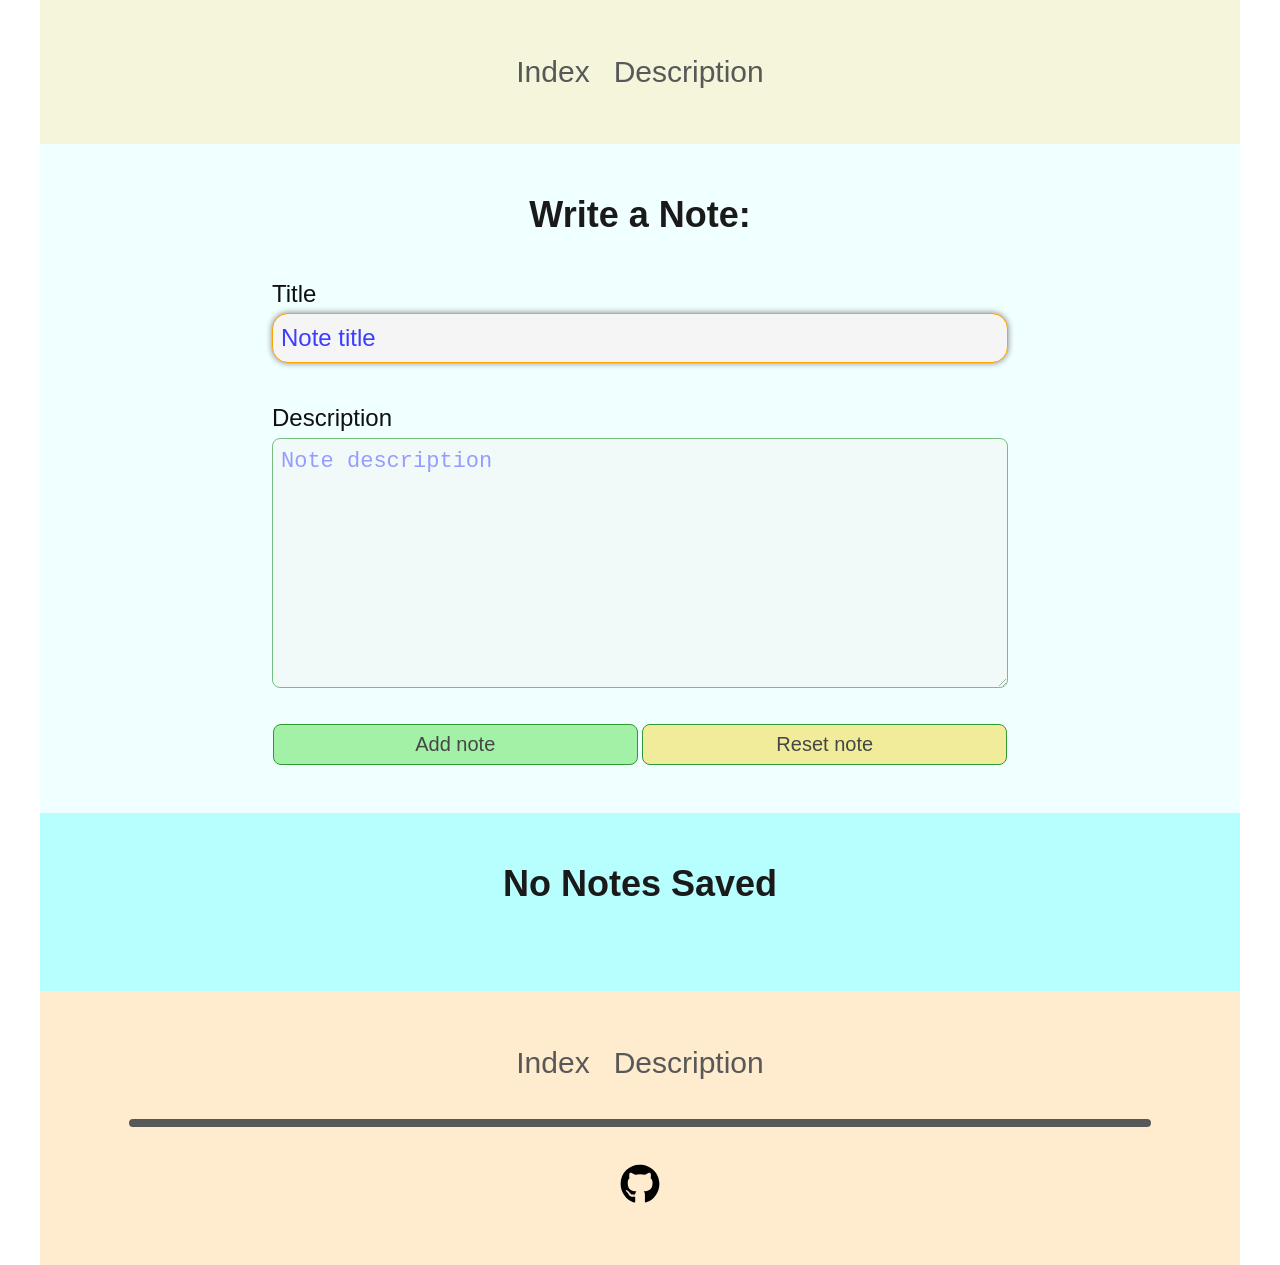
<file: index.html>
<!DOCTYPE html>
<html lang="en-us">
  <head>
    <title>Notes App</title>
    <meta charset="UTF-8">
    <meta name="viewport" content="width=device-width, initial-scale=1.0">
    <link rel="stylesheet" href="assets/styles/index.css">
    <link rel="icon" type="image/x-icon" href="assets/icons/pen.svg">
  </head>
  <body>
    <header id="header">
      <nav>
        <ul class="links-list">
          <li><a href="./index.html">Index</a></li>
          <li><a href="src/description.html">Description</a></li>
        </ul>
      </nav>
    </header>
    <section id="new-note">
      <h1 class="section-header">Write a Note:</h1>
      <div class="note-input">
        <label for="new-note-title">Title</label>
        <input type="text" id="new-note-title" name="new-note-title" 
        maxlength="12" placeholder="Note title" autofocus>
      </div>
      <div class="note-input">
        <label for="new-note-description">Description</label>
        <textarea id="new-note-description" name="new-note-description" 
        maxlength="150" placeholder="Note description"></textarea>
      </div>
      <input type="hidden" id="new-note-id" name="new-note-id" value="">
      <div id="new-note-controls">
        <button type="submit" id="add-note">Add note</button>
        <button type="button" id="reset-note">Reset note</button>
      </div>
    </section>
    <section id="modal">
      <div id="modal-content">
        <button id="close-modal">&times;</button>
        <p id="modal-message"></p>
        <button id="delete-modal">Delete</button>
      </div>
    </section>
    <section id="note-list">
      <div id="header-container">
        <h2 class="section-header" id="list-header">Saved Notes:</h2>
        <button id="download-notes">Download notes</button>
      </div>
      <div id="saved-notes"></div>
      <button id="delete-all-notes">Delete all notes</button>
    </section>
    <footer id="footer">
      <div>
        <ul class="links-list">
          <li><a href="./index.html">Index</a></li>
          <li><a href="src/description.html">Description</a></li>
        </ul>
      </div>
      <hr id="footer-divider">
      <a href="https://github.com/valdas-k"><img src="assets/icons/github.svg" id="contacts-icon"></a>
    </footer>
    <script src="assets/scripts/form.js"></script>
  </body>
</html>
</file>
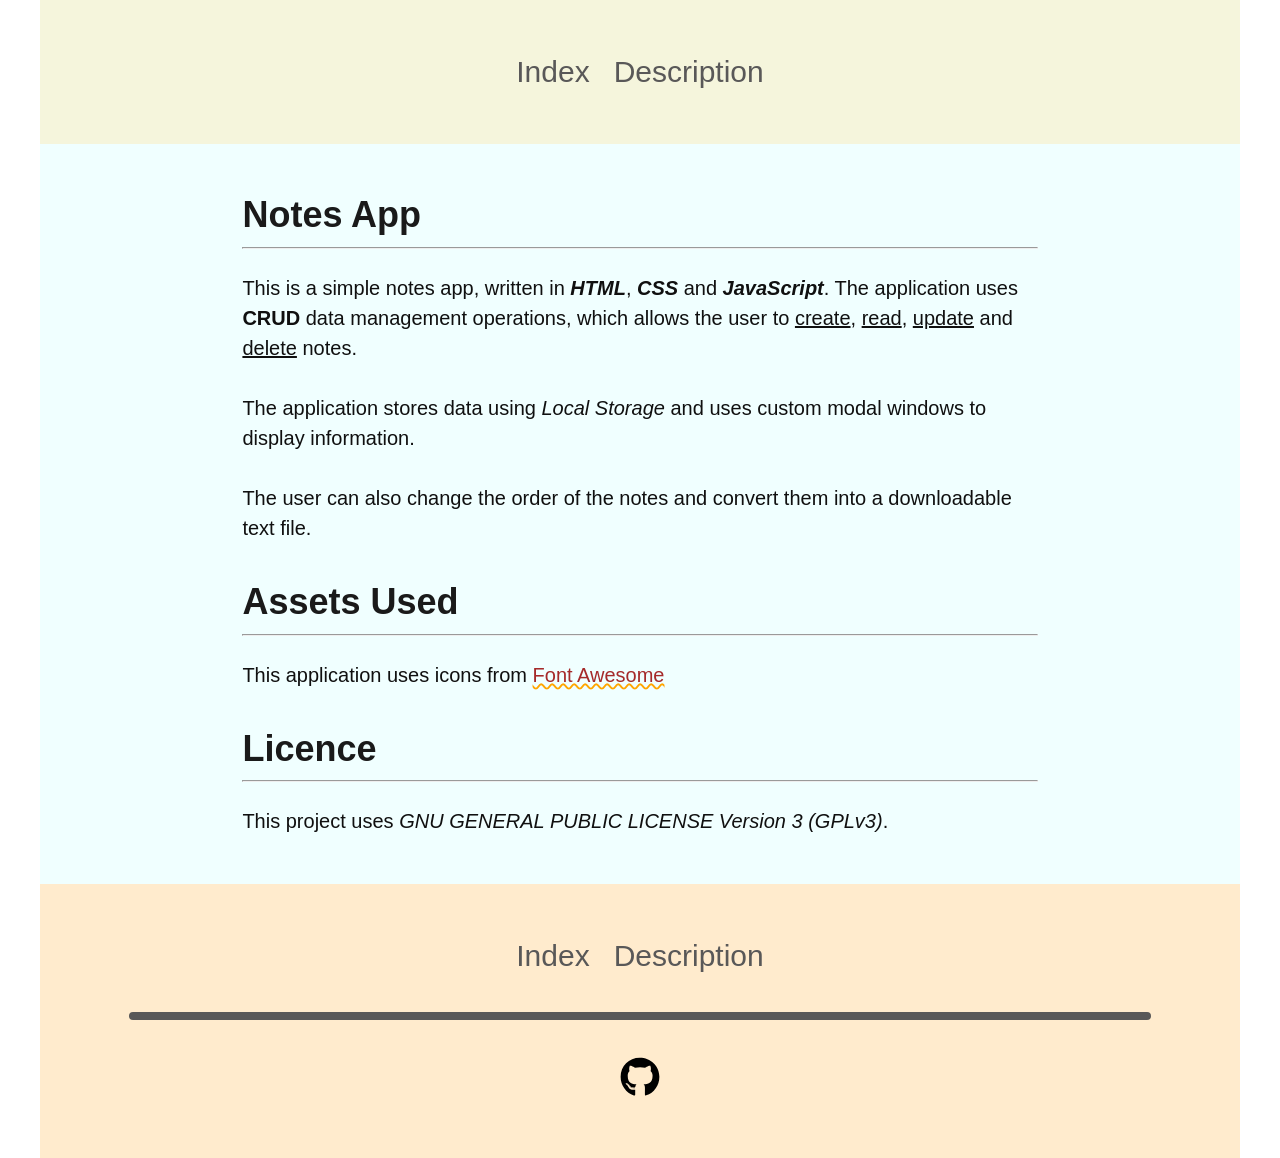
<file: src/description.html>
<!DOCTYPE html>
<html lang="en-us">
  <head>
    <title>App Description</title>
    <meta charset="UTF-8">
    <meta name="viewport" content="width=device-width, initial-scale=1.0">
    <link rel="stylesheet" href="../assets/styles/index.css">
    <link rel="icon" type="image/x-icon" href="../assets/icons/pen.svg">
  </head>
  <body>
    <header id="header">
      <nav>
        <ul class="links-list">
          <li><a href="../index.html">Index</a></li>
          <li><a href="./description.html">Description</a></li>
        </ul>
      </nav>
    </header>
    <section id="project-description">
      <div class="description-container">
        <h1 class="section-header">Notes App</h1>
        <hr class="description-divider">
        <p class="description-text">
          This is a simple notes app, written in <strong><em>HTML</em></strong>, 
          <strong><em>CSS</em></strong> and <strong><em>JavaScript</em></strong>. 
          The application uses <strong>CRUD</strong> data management operations, which allows the user 
          to <u>create</u>, <u>read</u>, <u>update</u> and <u>delete</u> notes.<br><br>
          The application stores data using <em>Local Storage</em> 
          and uses custom modal windows to display information.<br><br>
          The user can also change the order of the notes and convert them into a downloadable text file.
        </p>
      </div>
      <div class="description-container">
        <h2 class="section-header">Assets Used</h2>
        <hr class="description-divider">
        <p class="description-text">This application uses icons from 
          <a id="styled-link" href="https://fontawesome.com/">Font Awesome</a>
        </p>
      </div>
      <div class="description-container">
        <h3 class="section-header">Licence</h3>
        <hr class="description-divider">
        <p class="description-text">This project uses <em>GNU GENERAL PUBLIC LICENSE Version 3 (GPLv3)</em>.</p>
      </div>
    </section>
    <footer id="footer">
      <div>
        <ul class="links-list">
          <li><a href="./index.html">Index</a></li>
          <li><a href="src/description.html">Description</a></li>
        </ul>
      </div>
      <hr id="footer-divider">
      <a href="https://github.com/valdas-k"><img src="../assets/icons/github.svg" id="contacts-icon"></a>
    </footer>
  </body>
</html>
</file>
<file: assets/styles/index.css>
* {
  margin: 0;
  padding: 0;
  box-sizing: border-box;
}

:root {
  --placeholder-color: rgb(61, 61, 255);
  --header-color: #1a1a1a;
}

body {
  font-family: 'Lucida Sans', 'Lucida Sans Regular', 'Lucida Grande', 'Lucida Sans Unicode', Verdana, sans-serif;
  max-width: 1200px;
  margin: auto;
  line-height: 1.6;
}

.section-header {
  font-size: 2.25rem;
  line-height: 1.3;
  color: var(--header-color);
}

/* header */
#header {
  background-color: beige;
  padding: 48px 32px;
}

.links-list {
  display: flex;
  flex-direction: row;
  flex-wrap: wrap;
  align-items: center;
  justify-content: center;
  column-gap: 24px;
  row-gap: 0px;
  list-style-type: none;
  font-size: 1.875rem;
}

.links-list a {
  text-decoration: none;
  color: rgb(89, 88, 88);
}

.links-list a:hover {
  text-decoration: underline double palevioletred;
  color: rgb(9, 9, 9);
}

/* new note section */
#new-note {
  display: flex;
  flex-direction: column;
  align-items: center;
  padding: 48px 32px;
  gap: 36px;
  background-color: azure;
}

#download-notes {
  width: 100%;
  font-size: 1.25rem;
  padding: 8px 0px;
  border-radius: 8px;
  border: 1px solid green;
  transition: 0.3s linear;
  opacity: 0.8;
  background-color: rgb(79, 217, 227);
  color: rgb(27, 26, 26);
}

#delete-all-notes {
  width: 100%;
  background-color: red;
  color: aliceblue;
  font-size: 1.25rem;
  padding: 8px 0px;
  border-radius: 8px;
  border: 1px solid green;
  transition: 0.3s linear;
  opacity: 0.8;
}

.note-input {
  display: flex;
  flex-direction: column;
  width: 100%;
}

.note-input label {
  font-size: 1.5rem;
  color: rgb(16, 16, 16);
  user-select: none;
}

#new-note-title {
  height: 50px;
  line-height: 1.5;
  font-size: 1.5rem;
  padding: 8px;
  border-radius: 8px;
  border: 1px solid green;
  outline: none;
  transition: 0.2s linear;
  background-color: whitesmoke;
  opacity: 0.5;
}

#new-note-description {
  height: 250px;
  min-height: 50px;
  max-width: 100%;
  min-width: 100%;
  line-height: 1.4;
  font-size: 1.375rem;
  padding: 8px;
  border-radius: 8px;
  border: 1px solid green;
  outline: none;
  transition: 0.2s linear;
  background-color: whitesmoke;
  opacity: 0.5;
}

#new-note-description::placeholder, #new-note-title::placeholder {
  color: var(--placeholder-color);
}

#new-note-title:focus, #new-note-description:focus, #add-note:hover, #delete-all-notes:hover, .up-note:hover, 
#reset-note:hover, .delete-note:hover, .update-note:hover, #download-notes:hover, .down-note:hover, #delete-modal:hover {
  border-radius: 16px;
  border: 1px solid orange;
  box-shadow: 0 0 6px gray;
  opacity: 1;
}

#new-note-controls {
  width: 100%;
}

#new-note-controls button {
  width: 49%;
  font-size: 1.25rem;
  padding: 8px 0px;
  border-radius: 8px;
  border: 1px solid green;
  outline: none;
  transition: 0.3s linear;
  opacity: 0.8;
}

#add-note {
  background-color: lightgreen;
  color: rgb(27, 26, 26);
}

#reset-note {
  background-color: rgb(240, 232, 128);
  color: rgb(27, 26, 26);
}

/* note list section */
#note-list {
  display: flex;
  flex-direction: column;
  align-items: center;
  padding: 48px 32px;
  background-color: rgb(183, 255, 255);
  gap: 36px;
}

#header-container {
  display: flex;
  flex-direction: column;
  width: 100%;
  align-items: center;
  gap: 16px;
}

#saved-notes {
  display: flex;
  flex-direction: column;
  flex-wrap: wrap;
  gap: 24px;
  width: 100%;
}

.saved-note {
  display: flex;
  flex-direction: column;
  width: 100%;
  height: 100%;
  gap: 14px;
  border-radius: 16px;
  padding: 16px;
  border: 1px solid aquamarine;
  background-color: rgb(165, 245, 165);
  box-shadow: 4px 4px 12px rgb(67, 137, 67), -4px 4px 12px rgb(67, 137, 67);
}

.saved-note-date {
  text-align: center;
  font-size: 1.125rem; 
}

.saved-note-title {
  text-align: center;
  font-size: 1.75rem;
}

.saved-note-description {
  text-align: left;
  font-size: 1.25rem;
  line-height: 1.3;
}

.saved-note-controls {
  width: 100%;
  display: flex;
  flex-direction: row;
  justify-content: space-between;
  padding-top: 8px;
}

.saved-note-controls button {
  font-size: 1.125rem;
  padding: 8px 0px;
  border-radius: 8px;
  border: 1px solid rgb(32, 0, 128);
  outline: none;
  transition: 0.3s linear;
  opacity: 0.8;
}

.delete-note {
  width: 31%;
  background-color: rgb(235, 78, 78);
  color: aqua;
}

.update-note {
  width: 31%;
  background-color: rgb(59, 108, 233);
  color: aquamarine;
}

.down-note, .up-note {
  background-color: rgb(221, 249, 129);
  color: rgb(28, 28, 28);
  width: 39px;
  height: 39px;
}

.down-note {
  rotate: -90deg;
}

.up-note {
  background-color: rgb(221, 249, 129);
  rotate: 90deg;
}

/* footer */
#footer {
  background-color: blanchedalmond;
  padding: 48px 32px;
  text-align: center;
}

#footer-divider {
  margin: 32px auto;
  width: 90%;
  border: 4px solid rgb(89, 88, 88);
  border-radius: 5px;
}

#contacts-icon {
  width: 50px;
  height: 50px;
}

/* project description section */
#project-description {
  display: flex;
  flex-direction: column;
  gap: 36px;
  align-items: center;
  padding: 48px 32px;
  background-color: azure;
}

.description-divider {
  width: 70%;
  color: #1a1a1a;
  margin: 8px 0px 24px 0px;
}

.description-text {
  line-height: 1.5;
  font-size: 1.25rem;
  color: rgb(16, 16, 16);
}

.description-container {
  width: 100%;
}

#styled-link {
  text-decoration: orange wavy underline 2px;
  color: brown;
}

/* modal window */
#modal {
  display: none;
  position: fixed;
  z-index: 1;
  padding-top: 100px;
  left: 0;
  top: 0;
  width: 100%;
  height: 100%;
  overflow: auto;
  background-color: rgba(0, 0, 0, 0.4);
}

#modal-content {
  display: flex;
  flex-direction: column;
  gap: 12px;
  text-align: center;
  background-color: whitesmoke;
  margin: auto;
  padding: 16px;
  border: 1px solid gray;
  width: 300px;
  font-size: 1.125rem;
}

#close-modal {
  font-size: 1.125rem;
  width: 25px;
  color: #aaaaaa;
  align-self: end;
  font-weight: bold;
}

#close-modal:hover {
  color: #000;
  text-decoration: none;
  cursor: pointer;
}

#delete-modal {
  display: none;
  width: 100%;
  font-size: 1.125rem;
  color: aqua;
  background-color: red;
  opacity: 0.8;
  outline: none;
  border: 1px solid black;
  border-radius: 8px;
  padding: 8px 0px;
  transition: 0.3s;
}

/* tablet + desktop devices */
@media (min-width: 500px) {
  .saved-note-controls {
    gap: 16px;
    justify-content: center;
  }
}

@media (min-width: 800px) {
  #saved-notes {
    flex-direction: row;
  }

  .saved-note-controls {
    flex-direction: row-reverse;
    margin-top: auto;
  }

  .saved-note {
    width: 48%;
    height: auto;
  }

  #new-note-title {
    width: 736px;
  }

  #new-note-description {
    width: 736px;
    max-width: 736px;
    min-width: 735px;
  }

  .note-input {
    width: auto;
  }

  #new-note-controls {
    width: auto;
  }

  #new-note-controls button {
    width: 365px;
  }

  .description-container {
    width: 70%;
  }

  .description-divider {
    width: 100%;
  }

  #download-notes, #delete-all-notes {
    width: 365px;
  }

  .down-note {
    rotate: 180deg;
  }

  .up-note {
    rotate: 0deg;
  }
}
</file>
